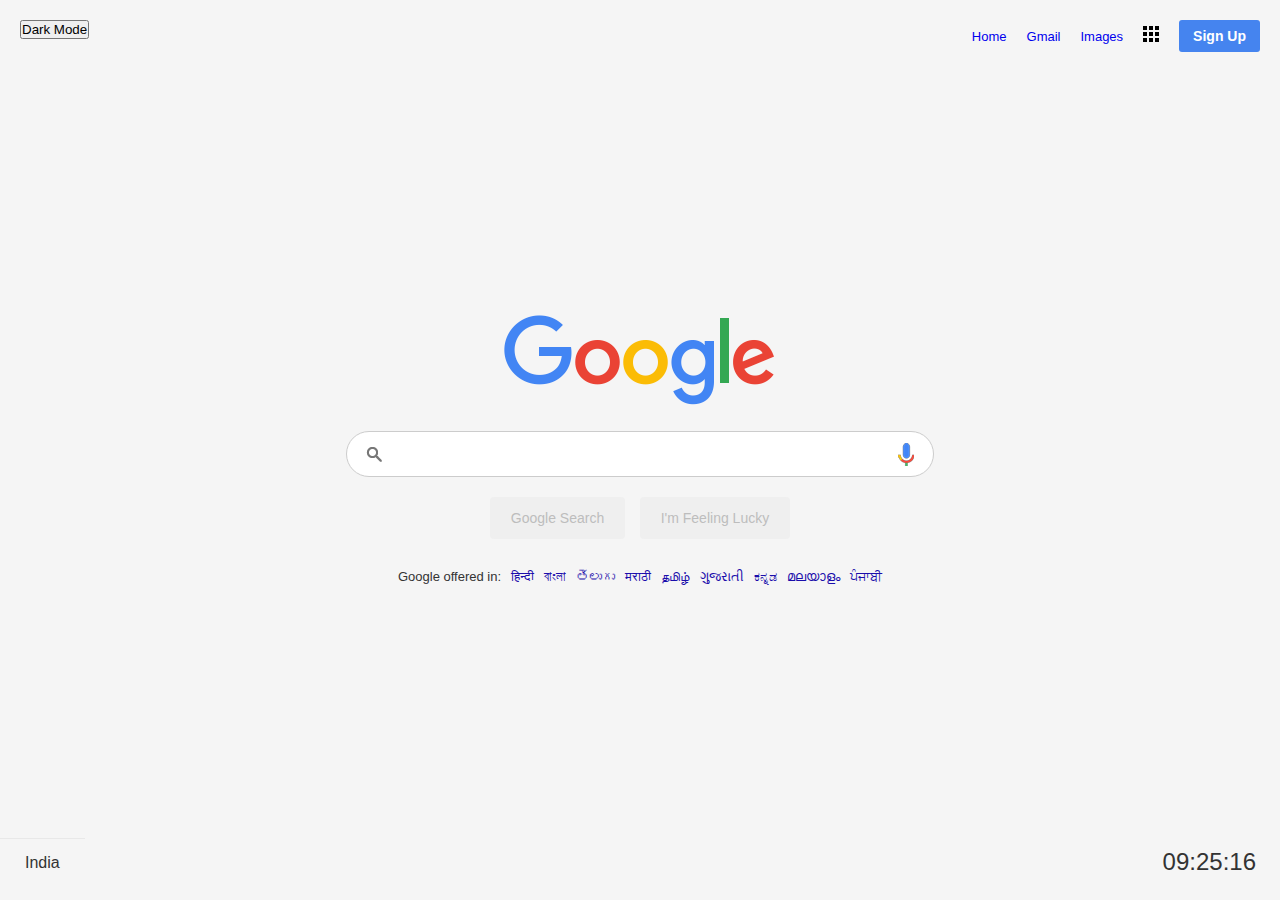
<file: index.html>
<!doctype html>
<html lang="en">

<head>
    <meta charset="utf-8">
    <meta name="viewport" content="width=device-width, initial-scale=1">
    <title>Google Search</title>
    <link rel="stylesheet" href="style.css">
    <link href="https://cdn.jsdelivr.net/npm/bootstrap@5.3.2/dist/css/bootstrap.min.css" rel="stylesheet"
        integrity="sha384-T3c6CoIi6uLrA9TneNEoa7RxnatzjcDSCmG1MXxSR1GAsXEV/Dwwykc2MPK8M2HN" crossorigin="anonymous">

</head>

<body>
    <section>
        <header>
            <div id="app">
                <!-- <h1>Hello, this is a dark mode example!</h1> -->
                <button onclick="toggleDarkMode()" class="btn btn-primary">Dark Mode</button>
            </div>
            <div id="navbar">
                <ul class="breadcrumb">
                    <li class="breadcrumb-item"><a href=#>Home</a></li>
                    <li class="breadcrumb-item"><a href="https://mail.google.com/mail/u/0/#inbox">Gmail</a></li>
                    <li class="breadcrumb-item"><a href="https://www.google.com/imghp?hl=en&tab=ri&ogbl">Images</a></li>
                    <li><a href="#"><img src="bars.png" alt=""></a></li>
                    <li><a href="/signin.html"><button type="button" class="btn btn-outline-primary">Sign Up</button></a></li>
                </ul>
            </div>
        </header>
        <div class="main">
            <a href="https://www.google.com/webhp" target="_blank">
            <img src="google.png" alt="">
        </a>
            <div class="searchBox">
                <input type="text" class="search">
                <div class="icons">
                    <div><img src="search.png" alt=""></div>
                    <div><img src="mic.png" alt=""></div>
                </div>
            </div>
            <div class="buttons">
                <button type="button" class="btn btn-secondary">Google Search</button>
                <button type="button" class="btn btn-secondary">I'm Feeling Lucky</button>
            </div>
            <ul class="languages">
                <li>Google offered in:</li>
                <li><a href="#">हिन्दी</a></li>
                <li><a href="#">বাংলা</a></li>
                <li><a href="#">తెలుగు</a></li>
                <li><a href="#">मराठी</a></li>
                <li><a href="#">தமிழ்</a></li>
                <li><a href="#">ગુજરાતી</a></li>
                <li><a href="#">ಕನ್ನಡ</a></li>
                <li><a href="#">മലയാളം</a></li>
                <li><a href="#">ਪੰਜਾਬੀ</a></li>
            </ul>
        </div>
        
        <div class="footer">
            
            <div class="row row1">
                <p class="country">India</p>
            </div>
            <div id="clock"></div>
            <!-- <div class="row row2">
               <!-- <ul>
                <li><a href="#">Advertising</a>                </li>
                <li><a href="#">Business</a></li>
                <li><a href="#">About</a></li>
                <li><a href="#">How Search works</a></li>
               </ul>
               <ul>
                <li><a href="#">Privacy</a></li>
                <li><a href="#">Terms</a></li>
                <li><a href="#">Settings</a></li>
               </ul> -->
        </div>

    </section>
    <script src="https://cdn.jsdelivr.net/npm/bootstrap@5.3.2/dist/js/bootstrap.bundle.min.js"
        integrity="sha384-C6RzsynM9kWDrMNeT87bh95OGNyZPhcTNXj1NW7RuBCsyN/o0jlpcV8Qyq46cDfL" crossorigin="anonymous">
        </script>
    <script>
        function updateClock() {
            var now = new Date();
            var hours = now.getHours();
            var minutes = now.getMinutes();
            var seconds = now.getSeconds();

            // Add leading zero if the number is less than 10
            hours = hours < 10 ? "0" + hours : hours;
            minutes = minutes < 10 ? "0" + minutes : minutes;
            seconds = seconds < 10 ? "0" + seconds : seconds;

            var timeString = hours + ":" + minutes + ":" + seconds;

            // Update the content of the element with the ID 'clock'
            document.getElementById("clock").innerHTML = timeString;
        }

        // Call updateClock every second
        setInterval(updateClock, 1000);

        // Initial call to display the clock immediately
        updateClock();
    </script>
    <script>
        document.addEventListener('DOMContentLoaded', function () {
            // Check if dark mode is already set
            if (localStorage.getItem('darkMode') === 'enabled') {
                enableDarkMode();
            }
        });

        // Function to enable dark mode
        function enableDarkMode() {
            document.body.classList.add('dark-mode');
            localStorage.setItem('darkMode', 'enabled');
        }

        // Function to disable dark mode
        function disableDarkMode() {
            document.body.classList.remove('dark-mode');
            localStorage.setItem('darkMode', null);
        }

        // Function to toggle dark mode
        function toggleDarkMode() {
            if (document.body.classList.contains('dark-mode')) {
                disableDarkMode();
            } else {
                enableDarkMode();
            }
        }
    </script>
</body>

</html>
</file>
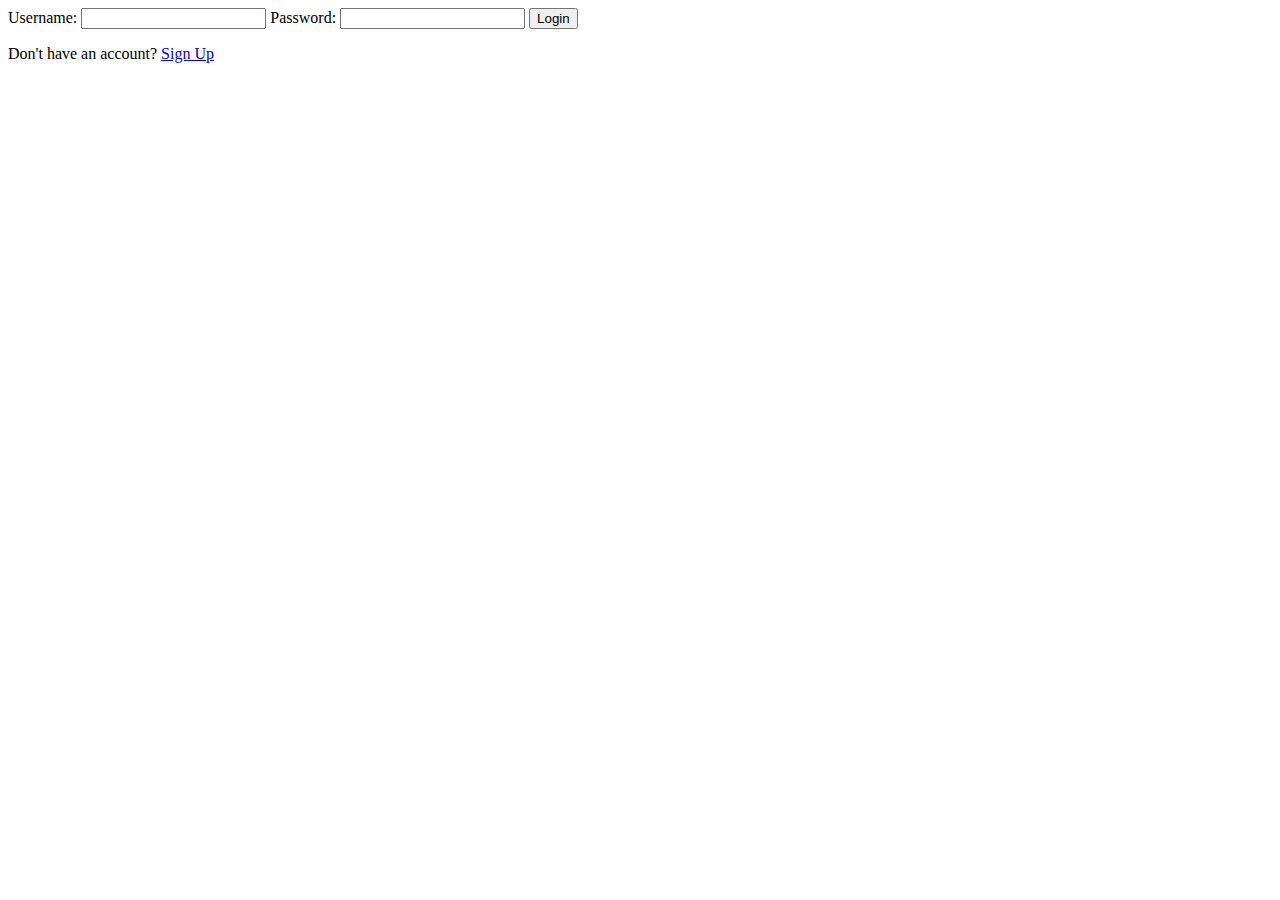
<file: signin.html>
<!DOCTYPE html>
<html lang="en">
<head>
    <meta charset="UTF-8">
    <meta name="viewport" content="width=device-width, initial-scale=1.0">
    <title>Sign Up / Login Page</title>
    <!-- <style>
        body {
            font-family: Arial, sans-serif;
            display: flex;
            align-items: center;
            justify-content: center;
            height: 100vh;
            margin: 0;
        }
        form {
            width: 300px;
            padding: 20px;
            border: 1px solid #ccc;
            box-shadow: 0 0 10px rgba(0, 0, 0, 0.1);
            border-radius: 8px;
        }
        input {
            width: 100%;
            padding: 8px;
            margin-bottom: 10px;
        }
        button {
            width: 100%;
            padding: 10px;
            background-color: #4CAF50;
            color: white;
            border: none;
            border-radius: 4px;
            cursor: pointer;
        }
    </style> -->
</head>
<body>

<div id="loginContainer">
    <form id="loginForm">
        <label for="loginUsername">Username:</label>
        <input type="text" id="loginUsername" name="loginUsername" required>

        <label for="loginPassword">Password:</label>
        <input type="password" id="loginPassword" name="loginPassword" required>

        <button type="button" onclick="login()">Login</button>
        <p>Don't have an account? <a href="#" onclick="showSignUpForm()">Sign Up</a></p>
    </form>
</div>

<div id="signUpContainer" style="display: none;">
    <form id="signUpForm">
        <label for="signUpUsername">Username:</label>
        <input type="text" id="signUpUsername" name="signUpUsername" required>

        <label for="signUpPassword">Password:</label>
        <input type="password" id="signUpPassword" name="signUpPassword" required>

        <button type="button" onclick="signUp()">Sign Up</button>
        <p>Already have an account? <a href="#" onclick="showLoginForm()">Login</a></p>
    </form>
</div>

<script>
    function showSignUpForm() {
        document.getElementById("loginContainer").style.display = "none";
        document.getElementById("signUpContainer").style.display = "block";
    }

    function showLoginForm() {
        document.getElementById("loginContainer").style.display = "block";
        document.getElementById("signUpContainer").style.display = "none";
    }

    function login() {
        var username = document.getElementById("loginUsername").value;
        var password = document.getElementById("loginPassword").value;

        // Perform authentication (replace with your actual authentication logic)
        if (username === "your_username" && password === "your_password") {
            alert("Login successful!");
            // Redirect to another page or perform other actions after successful login
        } else {
            alert("Invalid username or password. Please try again.");
        }
    }

    function signUp() {
        var username = document.getElementById("signUpUsername").value;
        var password = document.getElementById("signUpPassword").value;

        // Perform user registration (replace with your actual registration logic)
        alert("Registration successful for " + username + "!");
        // You may want to redirect to the login page after successful registration
        showLoginForm();
    }
</script>

</body>
</html>
</file>
<file: style.css>
*{
    margin: 0;
    padding: 0;
    box-sizing: border-box;
    font-family: 'arial', sans-serif;
}
/* header{
    display: flex;
    justify-content: space-between;
}
#app{
    left: 0%;
    right: 50%;
}
#navbar{
    left: 50%;
} */
body {
    background-color: #f5f5f5;
    color: #333;
    transition: background-color 0.5s, color 0.5s;
}
.dark-mode {
    background-color: #333;
    color: #fff;
}
section{
    position: relative;
    width: 100%;
    display: flex;
    justify-content: center;
    align-items: center;
    min-height: 100vh;
}
section header{
    position: absolute;
    top: 0;
    width: 100%;
    display: flex;
    justify-content: space-between;
    padding: 20px;
}
section header ul{
    display: flex;
    justify-content: center;
    align-items: center;
}
section header ul li{
    list-style: none;
    margin-left: 20px;
}
section header ul li a{
    /* color: #111; */
    text-decoration: none;
    font-size: 13px;
}
section header ul li button{
    background: #4584ef;
    border: none;
    outline: none;
    padding: 8px 14px;
    color: #fff;
    font-size: 14px;
    font-weight: 700;
    border-radius: 3px;
    cursor: pointer;
}
section .main
{
    width: 588px;
    display: flex;
    flex-direction: column;
    align-items: center;
    justify-content: center;
}
section .main .searchBox
{
    position: relative;
    width: 100%;
    margin-top: 20px;
}
section .main .searchBox .search{
    width: 100%;
    padding: 13px;
    padding-left: 45px;
    padding-right: 60px;
    border-radius: 30px;
    border: 1px solid #ccc;
    outline: none;
    font-size: 16px;
}
section .main .searchBox .icons
{
    position: absolute;
    top: 0;
    width: 100%;
    display: flex;
    padding: 12px 20px;
    justify-content: space-between;
    align-items: center;
    pointer-events: none;
}
section .main .buttons
{
    margin-top: 20px;
    /* border: #555; */
}
section .main .buttons button
{
    margin: 0 5px;
    padding: 12px 20px;
    color: #bdbdbd;
    font-size: 14px;
    border: none;
    cursor: pointer;
    border-radius: 4px;
    border: 1px solid transparent;
    outline: none;
}
section .main .buttons button:hover
{
    border: 1px solid #ccc;
}
section .main .languages
{
    display: flex;
    margin-top: 30px;
}
section .main .languages li
{
    list-style: none;
    margin: 0 5px;
    font-size: 13px;
}
section .main .languages li a{
    text-decoration: none;
    color: #1a0dab;
}
section .main .languages li a:hover
{
    text-decoration: underline;
}
section .footer{
    position: absolute;
    display: flex;
    align-items: center;
    justify-content: space-between;
    bottom: 0;
    left: 0;
    width: 100%;
    /* background: #f2f2f2; */
}
section .footer .row
{
    padding: 15px 25px;
    border-top: 1px solid rgba(0,0,0,0.05);
}
/* section .footer .row.row2
{
    display: flex;
    justify-content: space-between;
}
section .footer .row.row2 ul
{
    display: flex;
}
section .footer .row.row2 ul li 
{
    list-style: none;
}
section .footer .row.row2 ul li a
{
    text-decoration: none;
    font-size: 14px;
    color: #5F6368;
    margin-right: 25px;
}
section .footer .row.row2 ul:nth-child(2) li a
{
    text-decoration: none;
    font-size: 14px;
    color: #5F6368;
    margin-right: 0px;
    margin-left: 25px;
} */
 #clock {
    padding: 1em;
            font-size: 1.5em;
        }
</file>
